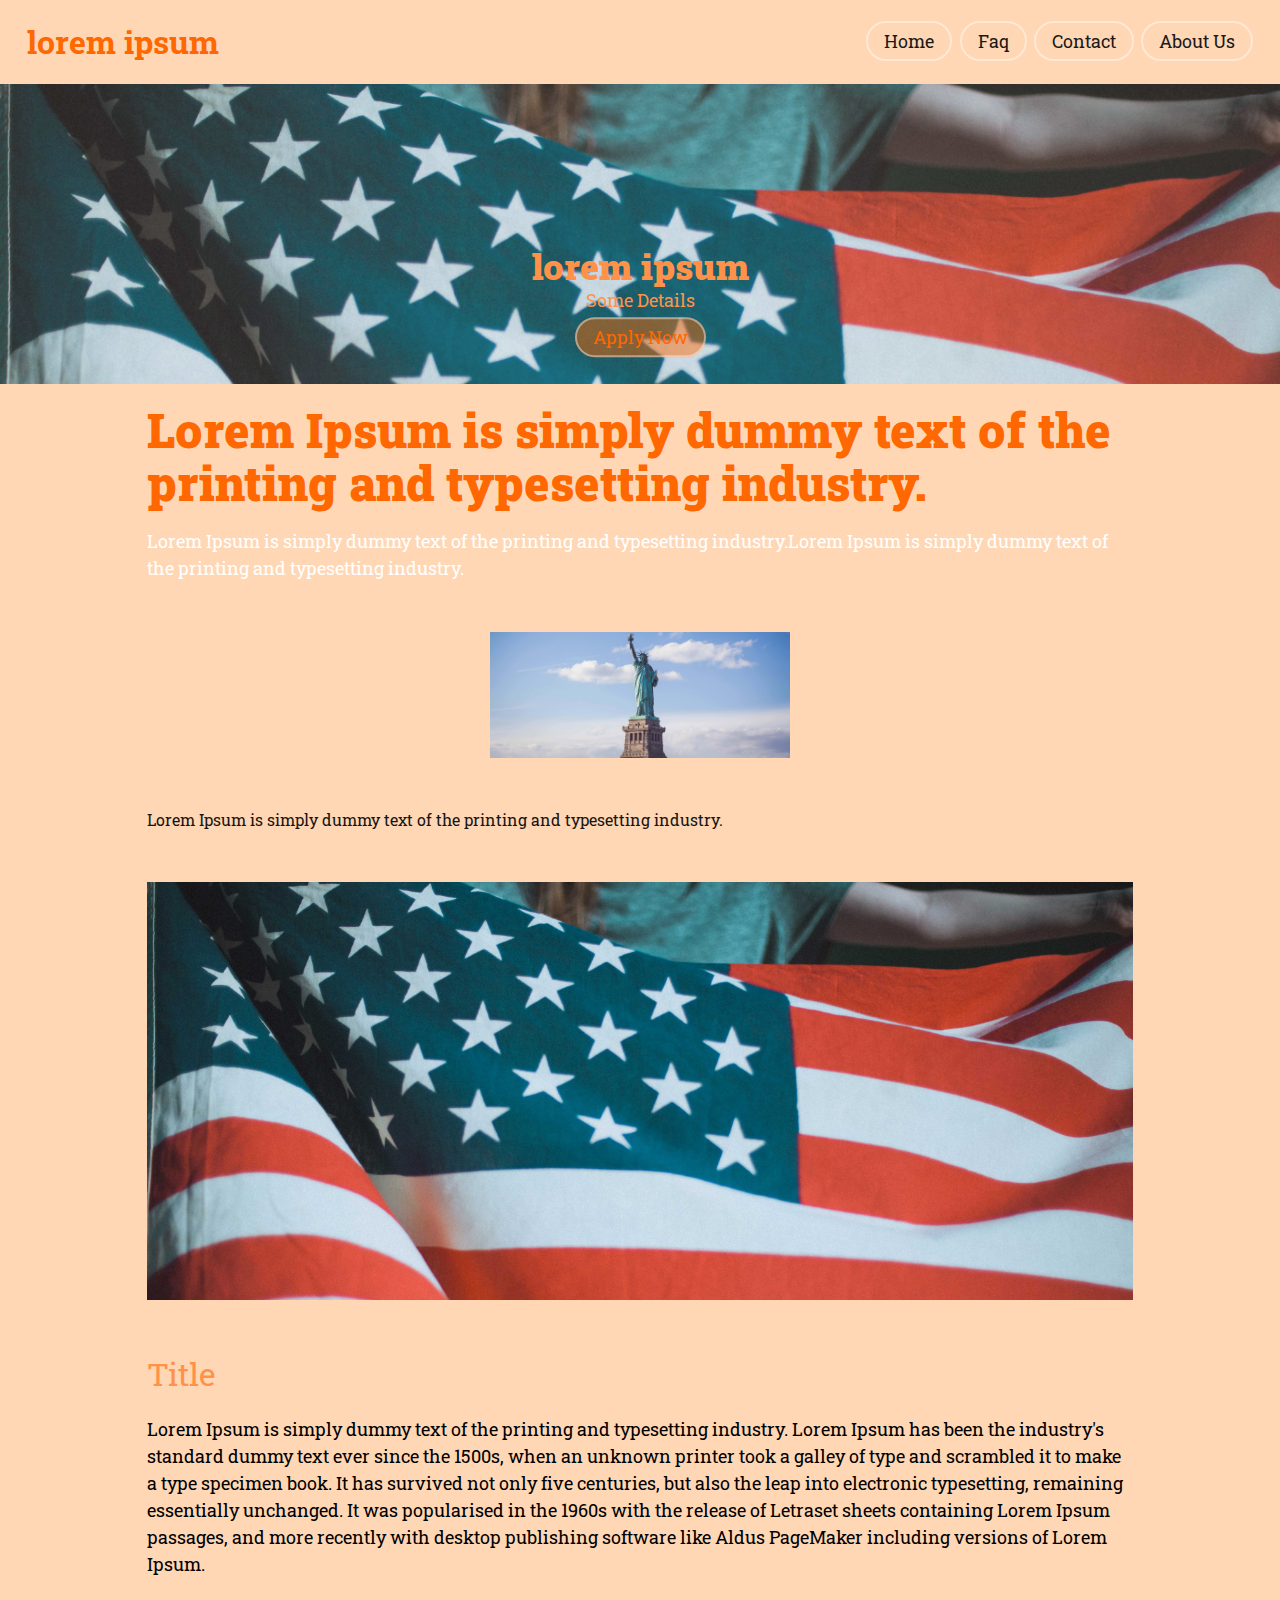
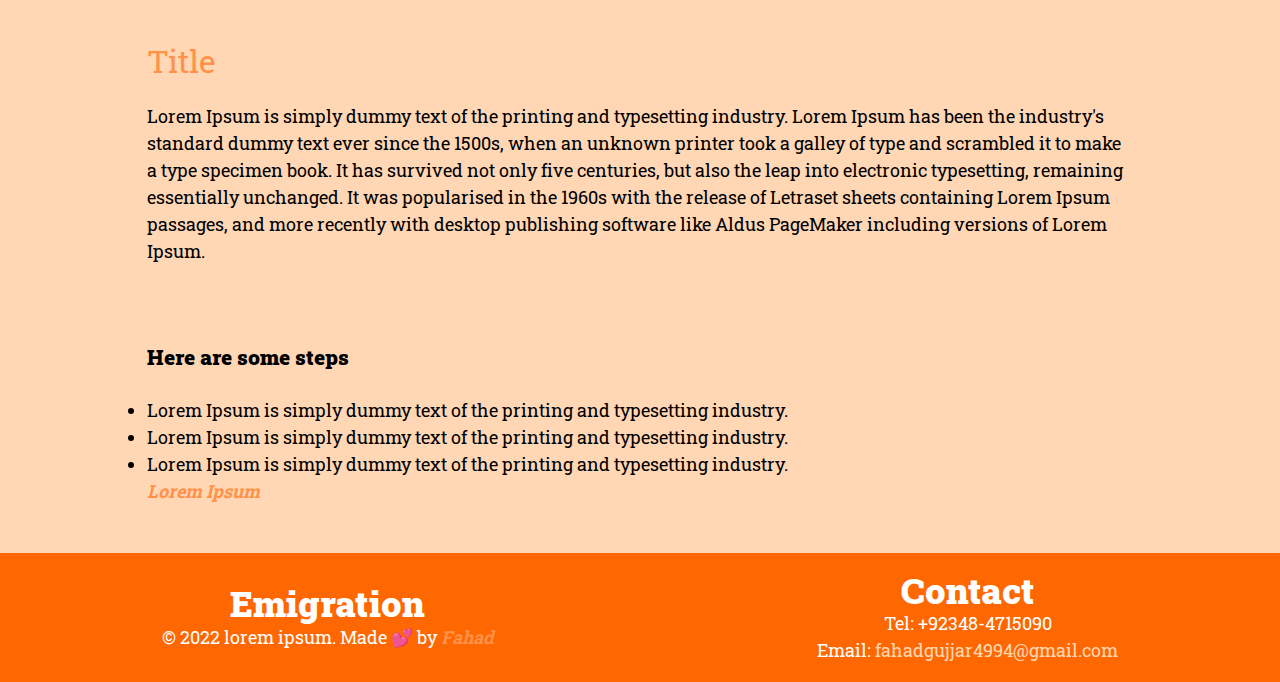
<file: index.html>
<!DOCTYPE html>
<html lang="en">

<head>
  <meta charset="UTF-8">
  <meta http-equiv="X-UA-Compatible" content="IE=edge">
  <meta name="viewport" content="width=device-width, initial-scale=1.0">
  <meta property="og:type" content="article" />
  <meta property="og:title" content="lorem ipsum" />
  <meta property="og:description" content="Traveling" />
  <meta property="og:image" content="/categories/data/GSM-logo-png.png" />
  <meta property="og:image:url" content="/categories/data/GSM-logo-png.png" />
  <meta property="og:image:width" content="600">
  <meta property="og:image:height" content="600">
  <meta property="og:url" content="" />
  <meta property="og:site_name" content="Emigration" />
  <meta property="article:tag" content="gsmblog ,mobile ,pc ,computer, phone, blog, gsm" />
  <link rel="stylesheet" href="style.css">
  <link rel="shortcut icon" href="./categories/data/favicon-gsmblog-32x32-png.png" type="image/x-icon" sizes="32x32">
  <link rel="shortcut icon" href="./categories/data/favicon-gsmblog-16x16-png.png" type="image/x-icon" sizes="16x16">
  <script src="https://ajax.googleapis.com/ajax/libs/jquery/3.5.1/jquery.min.js"></script>
  <link rel="preconnect" href="https://fonts.googleapis.com">
  <link rel="preconnect" href="https://fonts.gstatic.com" crossorigin>
  <link href="https://fonts.googleapis.com/css2?family=Roboto+Slab:wght@300;400;500;700&display=swap" rel="stylesheet">
  <title>lorem ipsum</title>
</head>

<body>
  <header class="page-header">
    <div class="container">
      <div class="page-header__content">
        <div id="logo">
          <p style="font-size: 32px;font-weight: bold;color:#ff6700"><a onclick="wReload()"
              target="_parent">lorem ipsum</a></p>
        </div>
        <nav>

          <ul role="list" class="nav-list flex-group" style="margin:auto 0;">
            <li>
              <a onclick="wReload()">Home</a>
            </li>
            <li>
              <a onclick="window.open('./assets/faq.html')">Faq</a>
            </li>
            <li>
              <a onclick="window.open('./assets/contact.html')">Contact</a>
            </li>
            <li>
              <a onclick="window.open('./assets/about.html')">About Us</a>
            </li>
          </ul>
          </nav>
      </div>

    </div>
  </header>
  <div class="wmain">
    <div id="slider" style="overflow: hidden;height: 300px;">
      <div class="overl" style="opacity: 0.9;">
        <div class="slideshow-container">

          <div class="mySlides fade">
            <img src="./assets/usa-1.jpg" style="width:100%">
          </div>

          <div class="mySlides fade">
            <img src="./assets/usa.jpg" style="width:100%">
          </div>

          <div class="mySlides fade">
            <img src="./assets/usa-1.jpg" style="width:100%">
          </div>

        </div>
      </div>
      <div class="overlay" style="position: relative;
      top: -30%;
      left: 50%;
      transform: translate(-50%, -50%);
      text-align: center;">
        <h1 style="color: #ff9248;">lorem ipsum</h1>
        <p style="color: #ff9248;">Some Details</p>
        <a href="#">Apply Now</a>
      </div>
      <br>

      <div style="text-align:center">
        <span class="dot" onclick="currentSlide(1)"></span>
        <span class="dot" onclick="currentSlide(2)"></span>
        <span class="dot" onclick="currentSlide(3)"></span>
      </div>


    </div>

    <main>

      <article class="main-article">
        <div class="container container--narrow flow">

          <h1 class="article-title">
            Lorem Ipsum is simply dummy text of the printing and typesetting industry.
          </h1>
          <p>
            Lorem Ipsum is simply dummy text of the printing and typesetting industry.Lorem Ipsum is simply dummy text of the printing and typesetting industry.
          </p>
          <figure class="main-article__figure">
            <img src="/assets/usa.jpg" style="margin: 50px auto;width: 300px;" alt="">
            <figcaption>
              Lorem Ipsum is simply dummy text of the printing and typesetting industry.
            </figcaption>
          </figure>
          <img src="/assets/usa-1.jpg" style="margin: 50px auto;" alt="img">
          <p id="h-parag" style="color: var(--clr-primary-400);font-size: 32px;font-family:'Roboto Slab';">
            Title</p>
          <figure id="paragraph">
            Lorem Ipsum is simply dummy text of the printing and typesetting industry. Lorem Ipsum has been the industry's standard dummy text ever since the 1500s, when an unknown printer took a galley of type and scrambled it to make a type specimen book. It has survived not only five centuries, but also the leap into electronic typesetting, remaining essentially unchanged. It was popularised in the 1960s with the release of Letraset sheets containing Lorem Ipsum passages, and more recently with desktop publishing software like Aldus PageMaker including versions of Lorem Ipsum.
            <br>
            <br>
            
          </figure>
          <p id="h-parag" style="color: var(--clr-primary-400);font-size: 32px;font-family:'Roboto Slab';">
            Title</p>
          <figure id="sub-paragraph">
            Lorem Ipsum is simply dummy text of the printing and typesetting industry. Lorem Ipsum has been the industry's standard dummy text ever since the 1500s, when an unknown printer took a galley of type and scrambled it to make a type specimen book. It has survived not only five centuries, but also the leap into electronic typesetting, remaining essentially unchanged. It was popularised in the 1960s with the release of Letraset sheets containing Lorem Ipsum passages, and more recently with desktop publishing software like Aldus PageMaker including versions of Lorem Ipsum.
            <br>

            <br>
            <br>
            <br>
            <h3>Here are some steps</h3>
            <br>
            <ul>
              <li>
                Lorem Ipsum is simply dummy text of the printing and typesetting industry.
              </li>
              <li> 
                Lorem Ipsum is simply dummy text of the printing and typesetting industry.
              </li>
              <li>
                Lorem Ipsum is simply dummy text of the printing and typesetting industry.
              </li>
              <span class="bold">Lorem Ipsum</span>

            </ul>
          </figure>

        </div>
      </article>
    </main>
  </div>
  <footer class="site-footer">
    <Div class="f1">
      <h1>Emigration</h1>
      <p>© 2022 lorem ipsum. Made 💕 by <a id="inFo" onclick="window.open('https://github.com/fahad15090')"><span
            class="bold">Fahad</span></a></p>
    </Div>
    <Div class="f2">
      <h1>Contact</h1>
      <p>Tel: +92348-4715090</p>
      <p>Email: <a href="mailto:fahadgujjar4994@gmail.com"
          style="color: var(--clr-primary-200);">fahadgujjar4994@gmail.com</a></p>

    </Div>
  </footer>

  <button onclick="topFunction()" id="myBtn" title="Go to top">Top</button>

  <script>
    let slideIndex = 0;
    showSlides();

    function showSlides() {
      let i;
      let slides = document.getElementsByClassName("mySlides");
      let dots = document.getElementsByClassName("dot");
      for (i = 0; i < slides.length; i++) {
        slides[i].style.display = "none";
      }
      slideIndex++;
      if (slideIndex > slides.length) { slideIndex = 1 }
      for (i = 0; i < dots.length; i++) {
        dots[i].className = dots[i].className.replace(" active", "");
      }
      slides[slideIndex - 1].style.display = "block";
      dots[slideIndex - 1].className += " active";
      setTimeout(showSlides, 6000); // Change image every 2 seconds
    }
  </script>

  <!-- <script>
    $("iframe").on('load', function () {
      document.title = document.getElementById("iframe").contentDocument.title;
    });
  </script> -->
  <script src="script.js"></script>
</body>

</html>
</file>
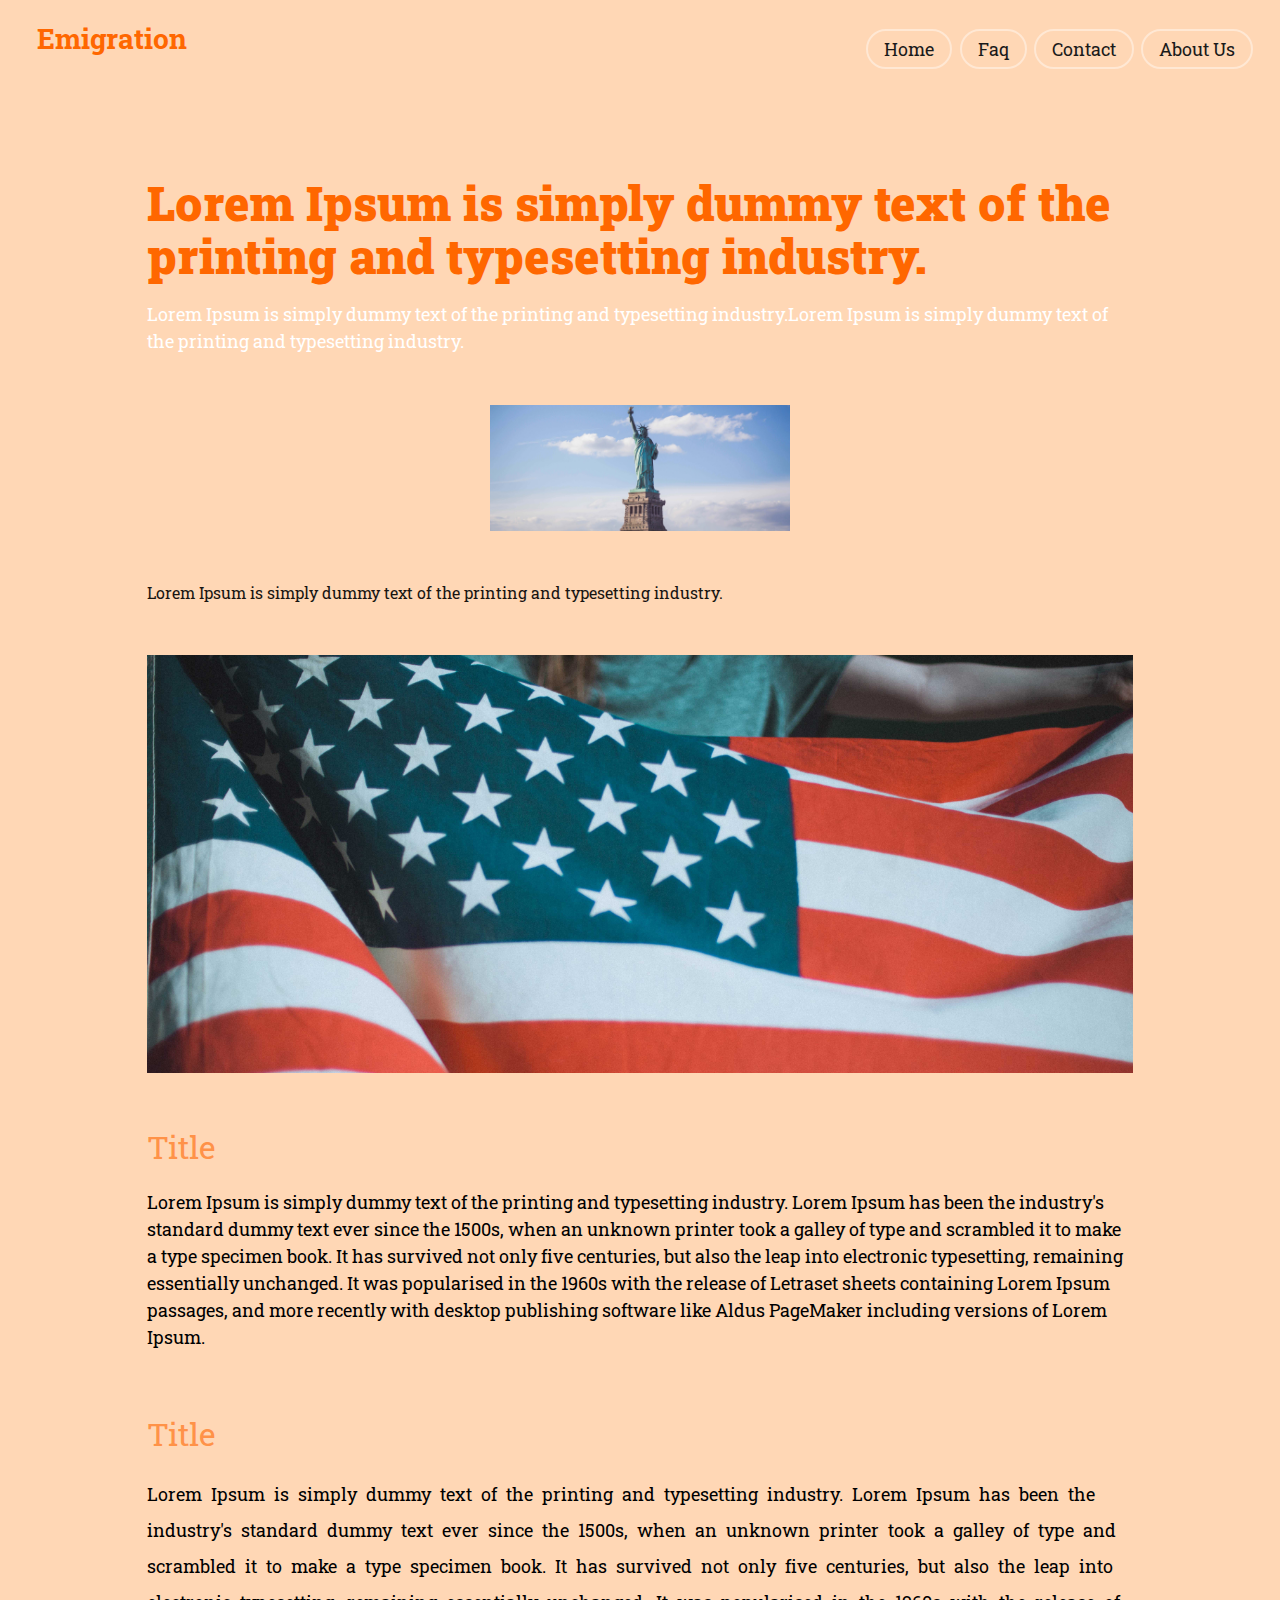
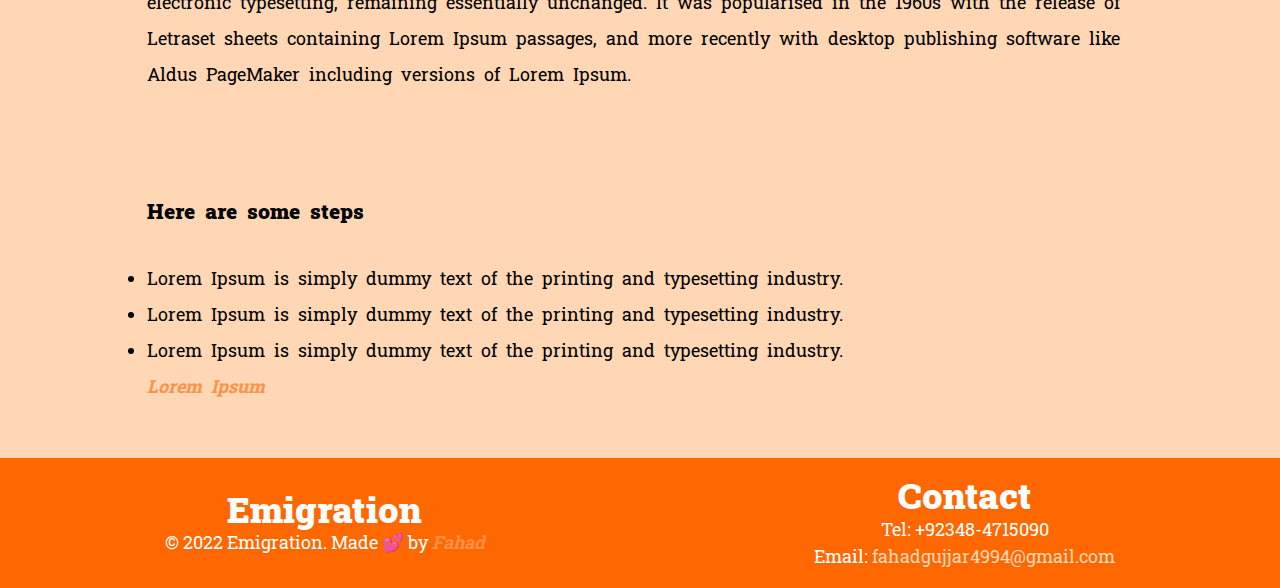
<file: assets/about.html>
<!DOCTYPE html>
<html lang="en">

<head>
    <meta charset="UTF-8">
    <meta http-equiv="X-UA-Compatible" content="IE=edge">
    <meta name="viewport" content="width=device-width, initial-scale=1.0">
    <link rel="stylesheet" href="../style.css">
    <meta property="og:title" content="About us" />
    <meta property="og:type" content="article" />
    <meta property="og:description"
        content="Unlock your pubg gaming 90 fps experiance on any old or new mobile device!" />
    <meta property="og:url" content="https://gsmblog.cf" />
    <meta property="og:image" content="../data/pung-pic-unlock.png" />
    <meta property="og:image:url" content="../data/pung-pic-unlock.png" />
    <meta property="og:image:width" content="1024">
    <meta property="og:image:height" content="1024">
    <meta property="article:tag" content="Magisk ,pubg ,unlock ,90 fps" />
    <link rel="shortcut icon" href="/categories/data/favicon-gsmblog-32x32-png.png" type="image/x-icon" sizes="32x32">
    <link rel="shortcut icon" href="/categories/data/favicon-gsmblog-16x16-png.png" type="image/x-icon" sizes="16x16">
    <script src="https://ajax.googleapis.com/ajax/libs/jquery/3.5.1/jquery.min.js"></script>
    <link rel="preconnect" href="https://fonts.googleapis.com">
    <link rel="preconnect" href="https://fonts.gstatic.com" crossorigin>
    <link href="https://fonts.googleapis.com/css2?family=Roboto+Slab:wght@300;400;500;700&display=swap" rel="stylesheet">
    <title>About us</title>
</head>

<body>
    <div id="nframe">

    </div>
    <main>

        <article class="main-article">
          <div class="container container--narrow flow">
  
            <h1 class="article-title">
              Lorem Ipsum is simply dummy text of the printing and typesetting industry.
            </h1>
            <p>
              Lorem Ipsum is simply dummy text of the printing and typesetting industry.Lorem Ipsum is simply dummy text of the printing and typesetting industry.
            </p>
            <figure class="main-article__figure">
              <img src="/assets/usa.jpg" style="margin: 50px auto;width: 300px;" alt="">
              <figcaption>
                Lorem Ipsum is simply dummy text of the printing and typesetting industry.
              </figcaption>
            </figure>
            <img src="/assets/usa-1.jpg" style="margin: 50px auto;" alt="img">
            <p id="h-parag" style="color: var(--clr-primary-400);font-size: 32px;font-family:'Roboto Slab';">
              Title</p>
            <figure id="paragraph">
              Lorem Ipsum is simply dummy text of the printing and typesetting industry. Lorem Ipsum has been the industry's standard dummy text ever since the 1500s, when an unknown printer took a galley of type and scrambled it to make a type specimen book. It has survived not only five centuries, but also the leap into electronic typesetting, remaining essentially unchanged. It was popularised in the 1960s with the release of Letraset sheets containing Lorem Ipsum passages, and more recently with desktop publishing software like Aldus PageMaker including versions of Lorem Ipsum.
              <br>
              <br>
              
            </figure>
            <p id="h-parag" style="color: var(--clr-primary-400);font-size: 32px;font-family:'Roboto Slab';">
              Title</p>
            <figure id="sub-paragraph">
              Lorem Ipsum is simply dummy text of the printing and typesetting industry. Lorem Ipsum has been the industry's standard dummy text ever since the 1500s, when an unknown printer took a galley of type and scrambled it to make a type specimen book. It has survived not only five centuries, but also the leap into electronic typesetting, remaining essentially unchanged. It was popularised in the 1960s with the release of Letraset sheets containing Lorem Ipsum passages, and more recently with desktop publishing software like Aldus PageMaker including versions of Lorem Ipsum.
              <br>
  
              <br>
              <br>
              <br>
              <h3>Here are some steps</h3>
              <br>
              <ul>
                <li>
                  Lorem Ipsum is simply dummy text of the printing and typesetting industry.
                </li>
                <li> 
                  Lorem Ipsum is simply dummy text of the printing and typesetting industry.
                </li>
                <li>
                  Lorem Ipsum is simply dummy text of the printing and typesetting industry.
                </li>
                <span class="bold">Lorem Ipsum</span>
  
              </ul>
            </figure>
  
          </div>
        </article>
      </main>
    <div id="fiframe">

    </div>
    <style>
        figure #paragraph,
        #sub-paragraph {
            font-size: var(--fs-400);
            word-spacing: 5px;
            line-height: 2;
        }

        @media (max-width: 1220px) {

            figure #paragraph,
            #sub-paragraph {
                font-size: var(--fs-300);
            }
        }
    </style>
    <script>
        var chknframe = window.parent.$("#niframe");
        var chkfframe = window.parent.$("#fiframe");
        var fifrm = document.createElement("iframe");
        var nifrm = document.createElement("iframe");
        if (window.parent.document.getElementById("niframe")) {
            // div exists
            window.parent.document.getElementById("niframe").contents().remove();

        } else {
            // OOPS div missing
            nifrm.setAttribute("src", "/nav.html");
            nifrm.style.width = "100%";
            nifrm.style.height = "auto";
            nifrm.style.border = "none";
            nifrm.scrolling = "no";
            document.getElementById("nframe").append(nifrm);
            fifrm.setAttribute("src", "/footer.html");
            fifrm.style.width = "100%";
            fifrm.style.height = "200px";
            fifrm.style.border = "none";
            fifrm.scrolling = "no";
            document.getElementById("fiframe").append(fifrm);
        }
    </script>
    <!-- <script type="text/javascript">
        function prepareFrame() {
            var ifrm = document.createElement("iframe");
            ifrm.setAttribute("src", "https://gsmblog.cf/nav.html");
            ifrm.style.width = "640px";
            ifrm.style.height = "480px";
            document.body.appendChild(ifrm);
        }
    </script> -->


</body>

</html>
</file>
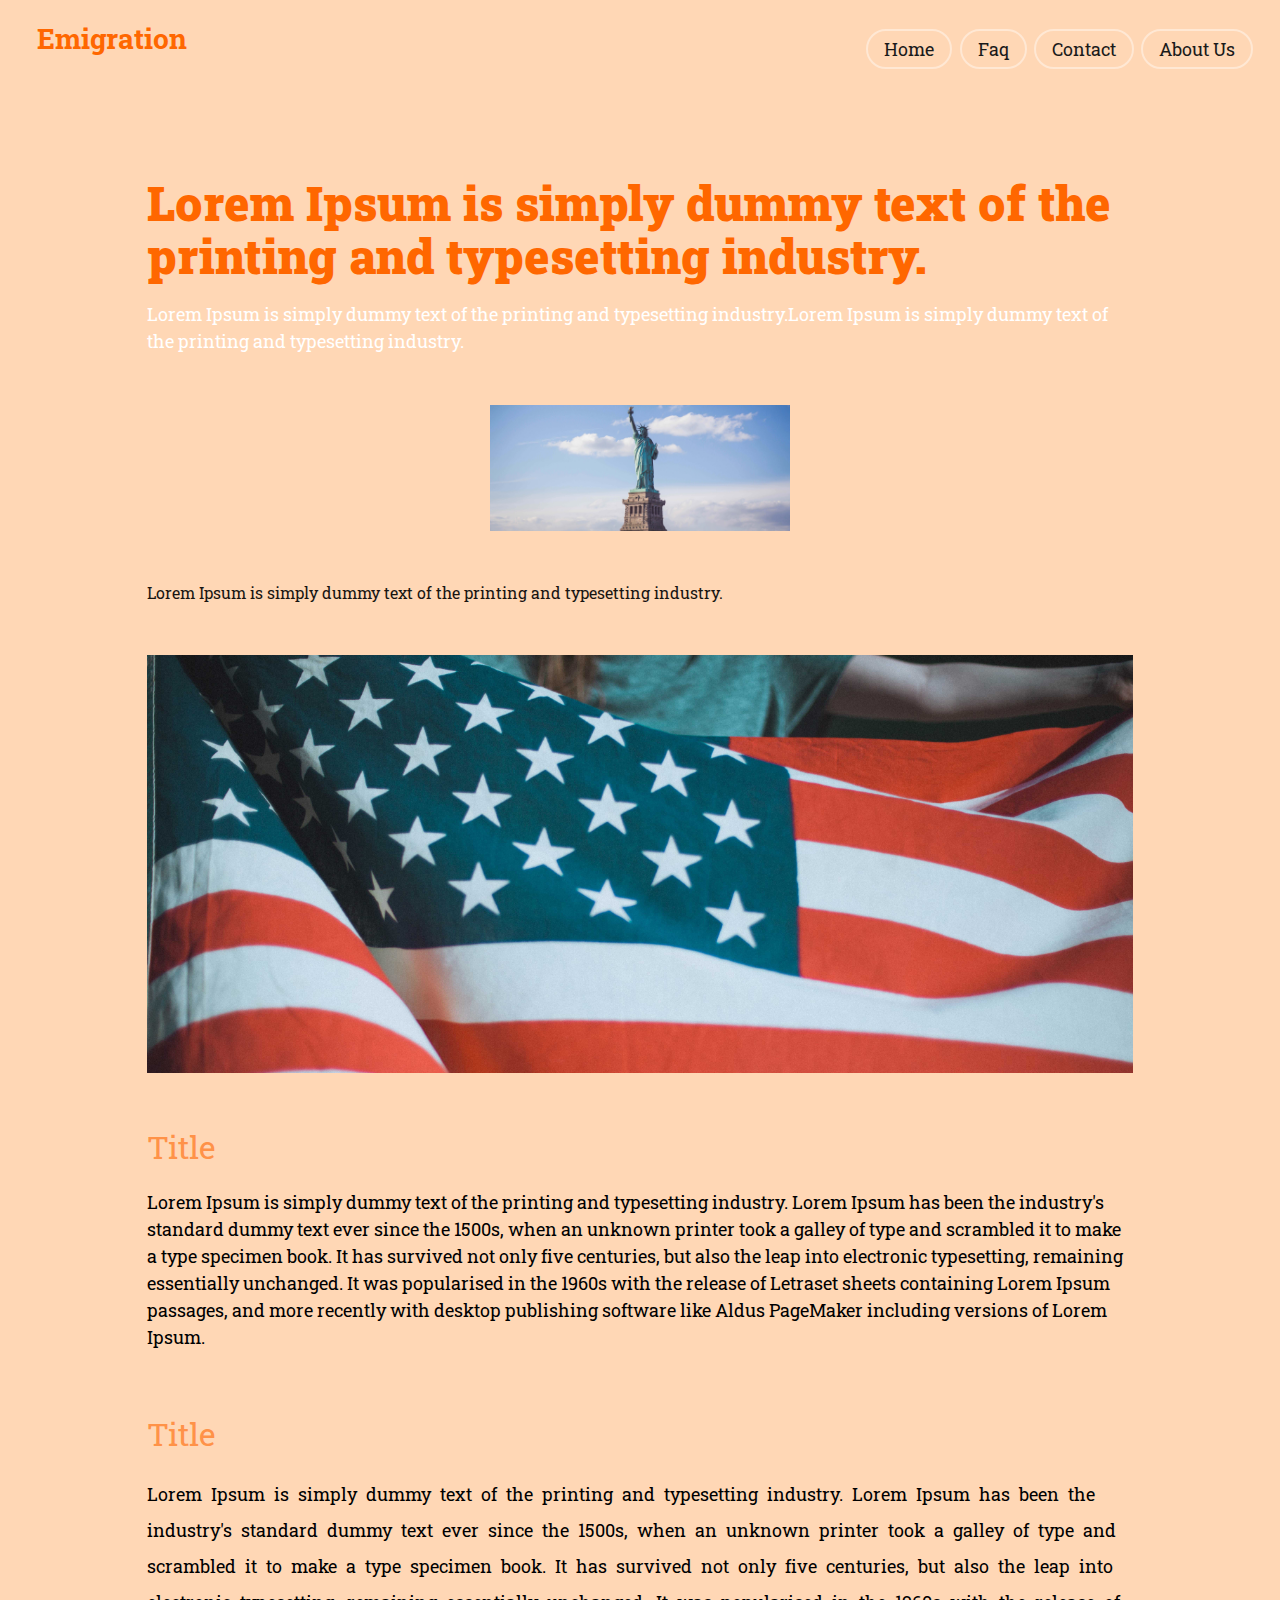
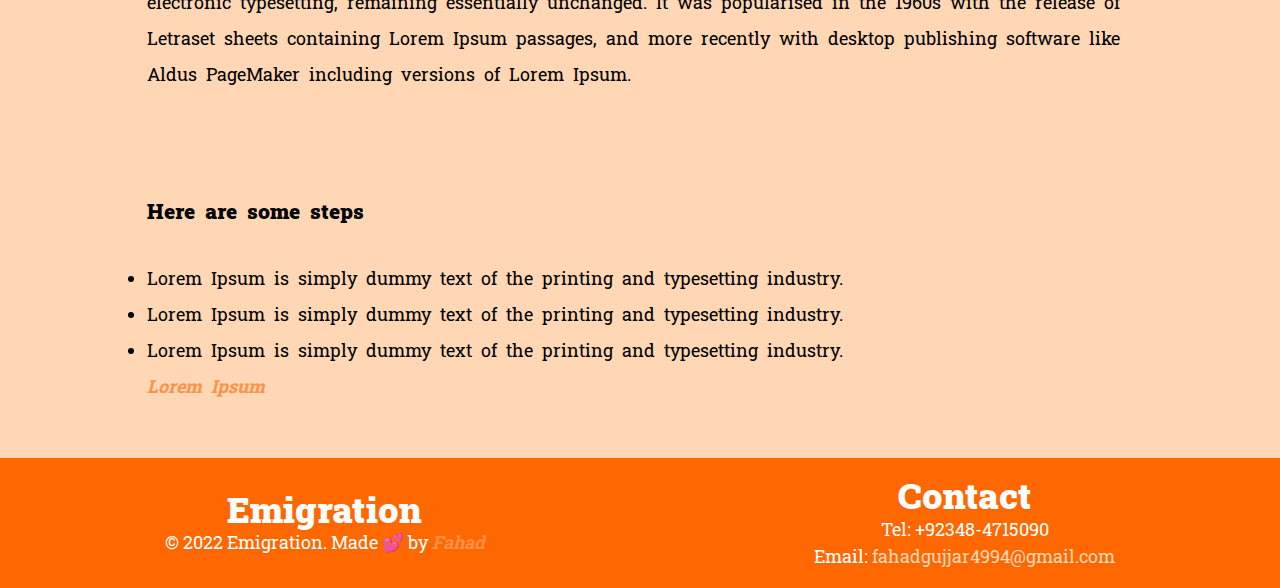
<file: assets/faq.html>
<!DOCTYPE html>
<html lang="en">

<head>
    <meta charset="UTF-8">
    <meta http-equiv="X-UA-Compatible" content="IE=edge">
    <meta name="viewport" content="width=device-width, initial-scale=1.0">
    <link rel="stylesheet" href="../style.css">
    <meta property="og:title" content="Faq" />
    <meta property="og:type" content="article" />
    <meta property="og:description"
        content="Unlock your pubg gaming 90 fps experiance on any old or new mobile device!" />
    <meta property="og:url" content="https://gsmblog.cf" />
    <meta property="og:image" content="../data/pung-pic-unlock.png" />
    <meta property="og:image:url" content="../data/pung-pic-unlock.png" />
    <meta property="og:image:width" content="1024">
    <meta property="og:image:height" content="1024">
    <meta property="article:tag" content="Magisk ,pubg ,unlock ,90 fps" />
    <link rel="shortcut icon" href="/categories/data/favicon-gsmblog-32x32-png.png" type="image/x-icon" sizes="32x32">
    <link rel="shortcut icon" href="/categories/data/favicon-gsmblog-16x16-png.png" type="image/x-icon" sizes="16x16">
    <script src="https://ajax.googleapis.com/ajax/libs/jquery/3.5.1/jquery.min.js"></script>
    <link rel="preconnect" href="https://fonts.googleapis.com">
    <link rel="preconnect" href="https://fonts.gstatic.com" crossorigin>
    <link href="https://fonts.googleapis.com/css2?family=Roboto+Slab:wght@300;400;500;700&display=swap" rel="stylesheet">
    <title>FAQ</title>
</head>

<body>
    <div id="nframe">

    </div>
    <main>

        <article class="main-article">
          <div class="container container--narrow flow">
  
            <h1 class="article-title">
              Lorem Ipsum is simply dummy text of the printing and typesetting industry.
            </h1>
            <p>
              Lorem Ipsum is simply dummy text of the printing and typesetting industry.Lorem Ipsum is simply dummy text of the printing and typesetting industry.
            </p>
            <figure class="main-article__figure">
              <img src="/assets/usa.jpg" style="margin: 50px auto;width: 300px;" alt="">
              <figcaption>
                Lorem Ipsum is simply dummy text of the printing and typesetting industry.
              </figcaption>
            </figure>
            <img src="/assets/usa-1.jpg" style="margin: 50px auto;" alt="img">
            <p id="h-parag" style="color: var(--clr-primary-400);font-size: 32px;font-family:'Roboto Slab';">
              Title</p>
            <figure id="paragraph">
              Lorem Ipsum is simply dummy text of the printing and typesetting industry. Lorem Ipsum has been the industry's standard dummy text ever since the 1500s, when an unknown printer took a galley of type and scrambled it to make a type specimen book. It has survived not only five centuries, but also the leap into electronic typesetting, remaining essentially unchanged. It was popularised in the 1960s with the release of Letraset sheets containing Lorem Ipsum passages, and more recently with desktop publishing software like Aldus PageMaker including versions of Lorem Ipsum.
              <br>
              <br>
              
            </figure>
            <p id="h-parag" style="color: var(--clr-primary-400);font-size: 32px;font-family:'Roboto Slab';">
              Title</p>
            <figure id="sub-paragraph">
              Lorem Ipsum is simply dummy text of the printing and typesetting industry. Lorem Ipsum has been the industry's standard dummy text ever since the 1500s, when an unknown printer took a galley of type and scrambled it to make a type specimen book. It has survived not only five centuries, but also the leap into electronic typesetting, remaining essentially unchanged. It was popularised in the 1960s with the release of Letraset sheets containing Lorem Ipsum passages, and more recently with desktop publishing software like Aldus PageMaker including versions of Lorem Ipsum.
              <br>
  
              <br>
              <br>
              <br>
              <h3>Here are some steps</h3>
              <br>
              <ul>
                <li>
                  Lorem Ipsum is simply dummy text of the printing and typesetting industry.
                </li>
                <li> 
                  Lorem Ipsum is simply dummy text of the printing and typesetting industry.
                </li>
                <li>
                  Lorem Ipsum is simply dummy text of the printing and typesetting industry.
                </li>
                <span class="bold">Lorem Ipsum</span>
  
              </ul>
            </figure>
  
          </div>
        </article>
      </main>
    <div id="fiframe">

    </div>
    <style>
        figure #paragraph,
        #sub-paragraph {
            font-size: var(--fs-400);
            word-spacing: 5px;
            line-height: 2;
        }

        @media (max-width: 1220px) {

            figure #paragraph,
            #sub-paragraph {
                font-size: var(--fs-300);
            }
        }
    </style>
    <script>
        var chknframe = window.parent.$("#niframe");
        var chkfframe = window.parent.$("#fiframe");
        var fifrm = document.createElement("iframe");
        var nifrm = document.createElement("iframe");
        if (window.parent.document.getElementById("niframe")) {
            // div exists
            window.parent.document.getElementById("niframe").contents().remove();

        } else {
            // OOPS div missing
            nifrm.setAttribute("src", "../nav.html");
            nifrm.style.width = "100%";
            nifrm.style.height = "auto";
            nifrm.style.border = "none";
            nifrm.scrolling = "no";
            document.getElementById("nframe").append(nifrm);
            fifrm.setAttribute("src", "../footer.html");
            fifrm.style.width = "100%";
            fifrm.style.height = "200px";
            fifrm.style.border = "none";
            fifrm.scrolling = "no";
            document.getElementById("fiframe").append(fifrm);
        }
    </script>
    <!-- <script type="text/javascript">
        function prepareFrame() {
            var ifrm = document.createElement("iframe");
            ifrm.setAttribute("src", "https://gsmblog.cf/nav.html");
            ifrm.style.width = "640px";
            ifrm.style.height = "480px";
            document.body.appendChild(ifrm);
        }
    </script> -->


</body>

</html>
</file>
<file: style.css>
:root {
  --fs-300: 0.9375rem;
  --fs-400: 1.0625rem;
  --fs-500: 1.375rem;
  --fs-600: 1.875rem;
  --fs-700: 2rem;

  --ff-body: var(--fw-400);
  --ff-heading: var(--fw-700);

  --fw-400: 400;
  --fw-700: 700;
  --fw-900: 900;

  --clr-primary-200: #ffd7b5;
  --clr-primary-300: #ff9248;
  --clr-primary-400: #ff9248;
  --clr-primary-500: #ff6700;

  --clr-neutral-100: hsla(0, 0%, 100%, 1);
  --clr-neutral-300: hsla(0, 0%, 50%, 1);
  --clr-neutral-400: hsla(0, 0%, 40%, 1);
  --clr-neutral-500: hsla(0, 0%, 60%, 1);
  --clr-neutral-900: hsla(0, 0%, 10%, 1);
}

@media (min-width: 35em) {
  :root {
    --fs-300: 1rem;
    --fs-400: 1.125rem;
    --fs-500: 1.5rem;
    --fs-600: 2.25rem;
    --fs-700: 3rem;
  }
}
/* Box sizing rules */
*,
*::before,
*::after {
  box-sizing: border-box;
  margin: 0;
  padding: 0;
  box-sizing: border-box;
  font-family:  'Roboto Slab';
  text-decoration: none;
}

/* Remove default margin */
body,
h1,
h2,
h3,
h4,
p,
figure,
blockquote,
dl,
dd {
  margin: 0;
  color: #000;
}

/* Remove list styles on ul, ol elements with a list role, which suggests default styling will be removed */
ul:where([role="list"]),
ol:where([role="list"]) {
  list-style: none;
  margin: 0;
  padding: 0;
}

/* Set core root defaults */
html:focus-within {
  scroll-behavior: smooth;
}

/* Set core body defaults */
body {
  height: 100vh;
  text-rendering: optimizeSpeed;
  line-height: 1.5;
}

/* A elements that don't have a class get default styles */
a:not([class]) {
  text-decoration-skip-ink: auto;
}
a:hover,a:focus{
  cursor: pointer;
}

/*Span bold */
span {  font-weight: bold;color: var(--clr-primary-300);
  font-style: italic;}
.bold{
  font-weight: bold;color: var(--clr-primary-300);
  font-style: italic;
}
.bold a::after{
  color: #ff6700;
  content: url("data:image/svg+xml,%3Csvg xmlns='http://www.w3.org/2000/svg' viewBox='0 0 24 24' width='24' height='24'%3E%3Cpath fill='none' d='M0 0h24v24H0z'/%3E%3Cpath d='M13.05 12.36l-5.656 5.658-1.414-1.415 5.657-5.656-4.95-4.95H18V17.31z' fill='rgba(255,103,0,1)'/%3E%3C/svg%3E");
  top: 3px;
  display: inline-block;
  position: relative;
  width: 1.75em;
  text-align: center;
}
/* Make images easier to work with */
img,
picture {
  max-width: 100%;
  display: block;
}

/* Inherit fonts for inputs and buttons */
input,
button,
textarea,
select {
  font: inherit;
}

/* Remove all animations, transitions and smooth scroll for people that prefer not to see them */
@media (prefers-reduced-motion: reduce) {
  html:focus-within {
    scroll-behavior: auto;
  }

  *,
  *::before,
  *::after {
    animation-duration: 0.01ms !important;
    animation-iteration-count: 1 !important;
    scroll-behavior: auto !important;
  }
}

/* //////////////////////
  General styling
  /////////////////////// */

body {
  font-family: var(--ff-body);
  font-size: var(--fs-400);
  color: var(--clr-neutral-900);
  background-color: var(--clr-primary-200);
}

h1,
h2,
h3 {
  font-family: var(--ff-heading);
  font-weight: var(--fw-900);
  line-height: 1.1;
}

strong {
  font-weight: var(--fw-700);
}

section,
.section {
  padding: min(10vh, 10em) 0;
}



/* //////////////////////
  Utility Classes
  /////////////////////// */

/* select all direct childen of .flow
   and add margin to the top for proper
   spacing */

.flow > *:where(:not(:first-child)) {
  margin-top: var(--flow-spacer, 1em);
}

.container {
  margin-inline: auto;
  padding-inline: 1.5em;
}

.container--narrow {
  max-width: 65rem;
}

.flex-group {
  display: flex;
  flex-wrap: wrap;
  gap: var(--gap, .4em);
}

.text-center {
  text-align: center;
}

/* typgraphy */

.article-title,
.section-title {
  color: var(--clr-primary-500);
}

.article-title {
  font-size: var(--fs-700);
}

.section-title {
  font-size: var(--fs-600);
}
.download-title{
  font-size: var(--fs-600);
  color: var(--clr-primary-500);display: flex;justify-content: center;
}
.download-title img{
  animation: rotate 1s linear infinite ;
}
@-webkit-keyframes rotate {
  0% {
      -webkit-transform: rotate(0deg);
  }
  100% {
      -webkit-transform: rotate(360deg);
  }
}

@keyframes rotate {
  0% {
      transform: rotate(0deg);
  }
  100% {
      transform: rotate(360deg);
  }
}
/* //////////////////////
  Header
  /////////////////////// */

.page-header {
  padding: 1em 0;
}

.page-header__content {
  display: flex;
  justify-content: space-between;
}

.nav-list {
  margin: 0;position: relative;
  top: 10px;
  padding: 0;
}

.nav-list a , .overlay a {
  color: var(--clr-neutral-900);
  text-decoration: none;
  border-radius: 50px;
border: 2px solid #ffffff6b;
padding: 6px 16px;
}

.nav-list a:focus,.overlay a:focus,
.nav-list a:hover,.overlay a:hover {
  color: #fff;
  opacity: 1;
background: #ff6700;
border-color: #ffffff6b;
box-shadow: 1px 1px 13px 0px #ff6700;transition: all .3s;
}

/* //////////////////////
  Footer
  /////////////////////// */

.site-footer {
  --logo-color: currentColor;
  padding: 1em 0;
  color: var(--clr-neutral-100);
  background-color: var(--clr-primary-500);
  text-align: center;
}

/* //////////////////////
  Homepage
  /////////////////////// */

.hero > div {
  display: grid;
  grid-auto-flow: row;
  grid-auto-columns: 1fr;
  align-items: center;
  gap: 3em;
}

.hero__image {
  width: 100%;
  /* max-height: max(15rem, 40vh); */
  object-fit: cover;
}

@media (min-width: 45em) {
  .hero > div {
    grid-auto-flow: column;
  }
}

.featured-articles {
  background-color: var(--clr-primary-200);
}

.articles__list {
  --flow-spacer: 3rem;
  margin: 6rem 0;
}

/* //////////////////////
  Individual article page
  /////////////////////// */
  main{margin: 20px 0 0 0;}
  .main{min-height: 800px;}

  .main-article {
    margin-bottom: 3rem;background-color: var(--clr-primary-200);
  }

  .main-article__figure figcaption {
    margin: 1rem 0;
    font-size: var(--fs-300);
    opacity: .9;
  }

/* //////////////////////
  Article snippets
  /////////////////////// */

.snippet {
  display: grid;
  gap: 1em;
  grid-template-areas:
    "image"
    "title"
    "meta"
    "body"
    "button";
    padding: 0 8px;
    margin: 0 0 50px 0;
}

.snippet__image {
  grid-area: image;
  width: 100%;
  object-fit: cover;margin: auto 0;
}
.snippet__title {
  grid-area: title;
}
.snippet__meta {
  grid-area: meta;
  color: var(--clr-neutral-300);
}

.snippet__meta span {
  color: var(--clr-neutral-900);
}

.snippet .btn {
  grid-area: button;
}

.snippet__title {
  color: var(--clr-neutral-900);
  font-size: var(--fs-700);
}

.snippet__title a {
  color: inherit;
  text-decoration: none;font-family: var(--fw-700);
}

.snippet__title a:hover,
.snippet__title a:focus {
  color: var(--clr-primary-500);
} 

@media (min-width: 45em) {
  .snippet {
    grid-template-areas:
      "title image"
      "meta image"
      "body image"
      "button image";
    grid-column-gap: 4em;
    grid-template-columns: 1fr 40%;
    grid-template-rows: min-content min-content min-content 1fr;
  }
}

.btn {
  cursor: pointer;
  text-decoration: none;
  display: inline-block;
  line-height: 1;
  padding: 0.75em 1.75em;
  border-radius: 0.25em;
  align-self: start;
  justify-self: start;
}

.btn:focus {
  outline: 0.125em solid var(--clr-primary-400);
  outline-offset: 0.25em;
}

.btn--primary {
  background: var(--clr-primary-400);
  color: var(--clr-neutral-100);
  font-weight: var(--fw-700);
  border: 2px solid var(--clr-primary-400);
}
.btn--primary:hover,
.btn--primary:focus {
  background: var(--clr-primary-500);
  border-color: var(--clr-primary-500); 
}

.btn--neutral {
  background-color: var(--clr-neutral-100);
  color: var(--clr-neutral-900);
  font-weight: var(--fw-700);
  border: 2px solid var(--clr-neutral-900);
}

.btn--neutral:hover,
.btn--neutral:focus {
  color: var(--clr-neutral-100);
  background-color: var(--clr-neutral-900);
}

/* back to top*/
#myBtn {
  display: none; /* Hidden by default */
  position: fixed; /* Fixed/sticky position */
  bottom: 20px; /* Place the button at the bottom of the page */
  right: 30px; /* Place the button 30px from the right */
  z-index: 99; /* Make sure it does not overlap */
  border: none; /* Remove borders */
  outline: none; /* Remove outline */
  background-color: red; /* Set a background color */
  color: white; /* Text color */
  cursor: pointer; /* Add a mouse pointer on hover */
  padding: 15px; /* Some padding */
  border-radius: 10px; /* Rounded corners */
  font-size: 18px; /* Increase font size */
}

#myBtn:hover {
  background-color: #555; /* Add a dark-grey background on hover */
}
#fiframe{height:130px;width:100%;border:none;overflow:hidden;}
@media (max-width:1200px){
  #fiframe{height: 300px;}
}
  
/* wmain*/
.wmain{min-height: 800px;}
/*fiframe - iframe footer*/
#fiframe{width: 100%;
  height: 130px;
  border: medium none;
  position: relative;
  bottom: -6px !important;
  margin: auto 0 auto 0;}
  @media (max-width:1200px){
   #fiframe{height: 200px;bottom: -50px;}
 } 
 #iframe{margin: 2em 0 0 0;}

/* slider */
.mySlides {display: none}
img {vertical-align: middle;}

/* Slideshow container */
.slideshow-container {
  position: relative;
  margin: auto;height: 300px;
}

/* The dots/bullets/indicators */
.dot {
  cursor: pointer;
  height: 15px;
  width: 15px;
  margin: 0 2px;
  background-color: #bbb;
  border-radius: 50%;
  display: inline-block;
  transition: background-color 0.6s ease;
}

.active, .dot:hover {
  background-color: #717171;
}

/* Fading animation */
.fade {
  animation-name: fade;
  animation-duration: 1.5s;
}

@keyframes fade {
  from {opacity: .4} 
  to {opacity: 1}
}
/* slider-end */
.overlay a{
  color: #ff6700;
        background: #ff660075;
        position: relative;top: 10px;
}

/* footer-nav */
footer {
  display: flex;
  text-align: center;
  justify-content: space-around;
  position: relative;
  width: 100%;
  bottom: 0;
}

footer .f1 {
  margin: auto 0;
}

footer .f1 h1,p , .f2 h1,p {
    color: #fff;
  }

@media (max-width:1200px) {
  footer {
    flex-direction: column;
    height: 200px;
    bottom: -9px !important;
  }

  footer .f1 {
    margin: 0 0 10px 0;
  }


  #logo {
    margin: 0 0 0 10px;
    position: relative;
    top: -8px;
  }

  #logo>p {
    font-size: 32px;
    font-weight: bold;
    color: #ff6700
  }

  nav {
    display: flex;
  }

  nav ul {
    margin: auto 0;
  }
}

  #rsvg{display: none;}
  @media (max-width: 1220px) {
    #logo {
      margin: 0 0 10 0;
    }
    .nav-list{display: none;}
    #rsvg{display:block;}
    svg {
      width: 100px;
    }
  }
 /* footer-nav  */
</file>
